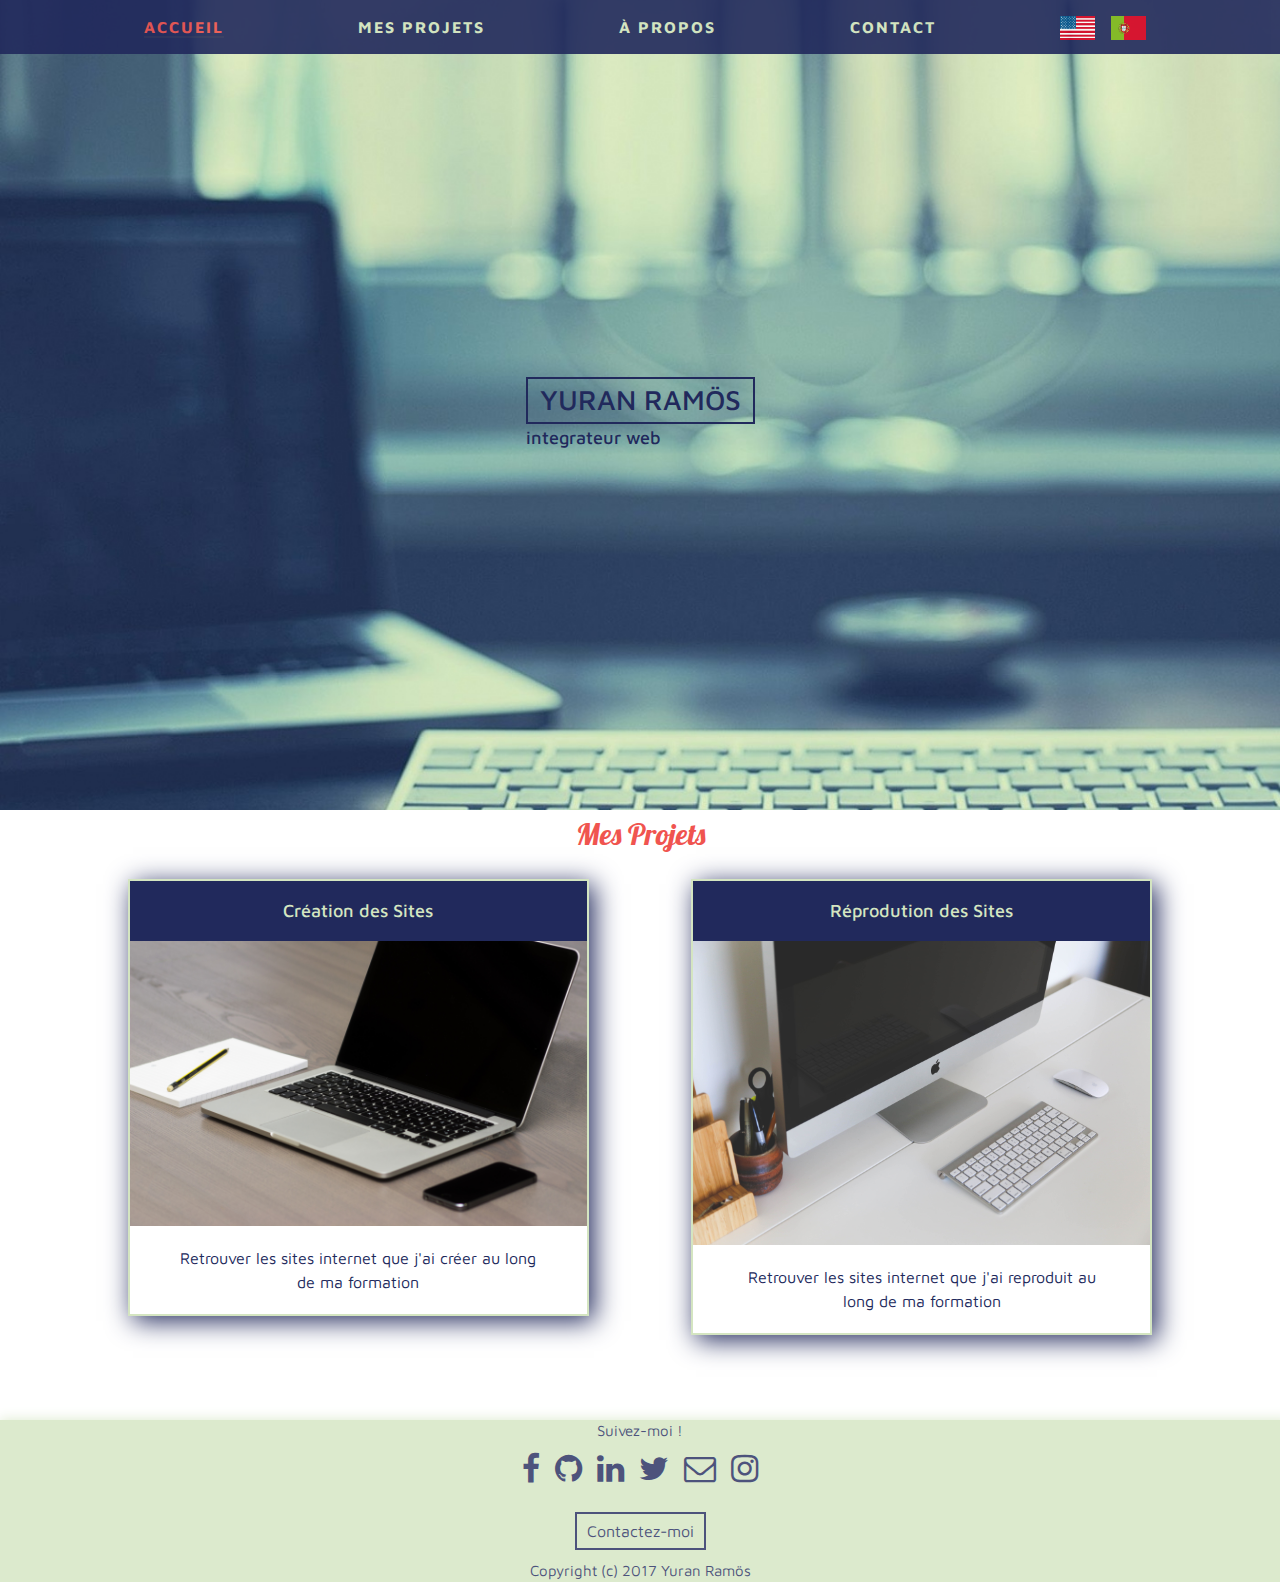
<file: index.html>
<!doctype html>
<html class="no-js" lang="fr">
    <head>
        <meta charset="utf-8">
        <meta http-equiv="x-ua-compatible" content="ie=edge">
        <title>Portfolio Yuran Ramös</title>
        <meta name="description" content="">
        <meta name="viewport" content="width=device-width, initial-scale=1">
        <link href="https://fonts.googleapis.com/css?family=Maven+Pro" rel="stylesheet">
        <link href="https://fonts.googleapis.com/css?family=Lobster" rel="stylesheet">
        <link rel="apple-touch-icon" href="apple-touch-icon.png">
        <!-- Place favicon.ico in the root directory -->
        <link href="https://maxcdn.bootstrapcdn.com/font-awesome/4.7.0/css/font-awesome.min.css" rel="stylesheet">
        <link rel="shortcut icon" href="logo.png">
        <link rel="stylesheet" href="css/bootstrap.min.css">
        <link rel="stylesheet" href="css/normalize.css">
        <link rel="stylesheet" href="css/main.css">
        <script src="js/vendor/modernizr-2.8.3.min.js"></script>
    </head>
    <body>
        <!--[if lt IE 8]>
            <p class="browserupgrade">You are using an <strong>outdated</strong> browser. Please <a href="http://browsehappy.com/">upgrade your browser</a> to improve your experience.</p>
        <![endif]-->

        <!-- Add your site or application content here -->
        <div class="bk">

          <header>

            <div class="menu_bar">
              <a href="#" class="bt-menu"><img src="img/list2.svg" alt="dropdown image"></a>
            </div>

            <nav>
              <ul>
                <li><a href="index.html"><span>Accueil</span></a></li>
                <li><a href="projects.html">Mes Projets</a></li>
                <li><a href="about.html">À propos</a></li>
                <li><a href="contact.html">Contact</a></li>
                <li>
                  <a href="lang/en/index.html"><img src="img/EU.gif" alt="drapeau EU"></a>
                  <a href="lang/pt/index.html"><img src="img/pt.gif" alt="drapeau Portugal"></a>
                </li>
              </ul>
            </nav>

          </header>

          <section class="center">

            <a href="about.html#pac"><h1>Yuran Ramös</h1></a>
            <h2>integrateur web</h2>

          </section>

        </div>

        <div class="containerindex">

          <h2>Mes Projets</h2>

          <div class="part1">
            <a href="projects.html#cre">
              <article class="exampleproject">

                <h3>Création des Sites</h3>
                <figure>
                  <img src="img/pc2.jpg" alt="examples projects">
                </figure>
                <p>Retrouver les sites internet que j'ai créer au long de ma formation</p>

              </article>
            </a>
          </div>

          <div class="part2">
            <a href="projects.html#rep">
              <article class="exampleproject">

                <h3>Réprodution des Sites</h3>
                <figure>
                  <img src="img/pc1.jpg" alt="examples of projects">
                </figure>
                <p>Retrouver les sites internet que j'ai reproduit au long de ma formation</p>

              </article>
            </a>
          </div>

        </div>

        <footer>

          <p>Suivez-moi !</p>

          <section class="follow">
            <div class="container">
              <div class="row">
                <div class="col-sm-12 col-sm-offset-3">
                  <ul class="list-inline">

                    <a href="https://www.facebook.com/ramosyuran" target="_blank" title="Like me!">
                      <i class="fa fa-facebook fa-2x"></i>
                    </a>
                    <a href="https://github.com/ramosyuran" target="_blank" title="Suivez mes criation!">
                      <i class="fa fa-github fa-2x"></i>
                    </a>
                    <a href="https://www.linkedin.com/in/yuran-ram%C3%B6s-78689b139/" target="_blank" title="Connectez avec moi!">
                      <i class="fa fa-linkedin fa-2x"></i>
                    </a>
                    <a href="https://twitter.com/ramosyuran02" target="_blank" title="Tweet me!">
                      <i class="fa fa-twitter fa-2x"></i>
                    </a>
                    <a href="mailto:ramosyuran@gmail.com" title="Envoyez moi un mail!">
                      <i class="fa fa-envelope-o fa-2x"></i>
                    </a>
                    <a href="https://www.instagram.com/october__02/" target="_blank" title="Suivez-moi!">
                      <i class="fa fa-instagram fa-2x"></i>
                    </a>

                  </ul>
                </div>
              </div>
          	</div>
          </section>

          <a href="contact.html" class="c">Contactez-moi</a>

          <p>Copyright (c) 2017 Yuran Ramös <span>All Rights Reserved</span></p>

        </footer>


        <script src="https://code.jquery.com/jquery-1.12.0.min.js"></script>
        <script>window.jQuery || document.write('<script src="js/vendor/jquery-1.12.0.min.js"><\/script>')</script>
        <script src="js/plugins.js"></script>
        <script src="js/main.js"></script>

        <!-- Google Analytics: change UA-XXXXX-X to be your site's ID. -->
        <script>
            (function(b,o,i,l,e,r){b.GoogleAnalyticsObject=l;b[l]||(b[l]=
            function(){(b[l].q=b[l].q||[]).push(arguments)});b[l].l=+new Date;
            e=o.createElement(i);r=o.getElementsByTagName(i)[0];
            e.src='https://www.google-analytics.com/analytics.js';
            r.parentNode.insertBefore(e,r)}(window,document,'script','ga'));
            ga('create','UA-XXXXX-X','auto');ga('send','pageview');
        </script>
    </body>
</html>
</file>
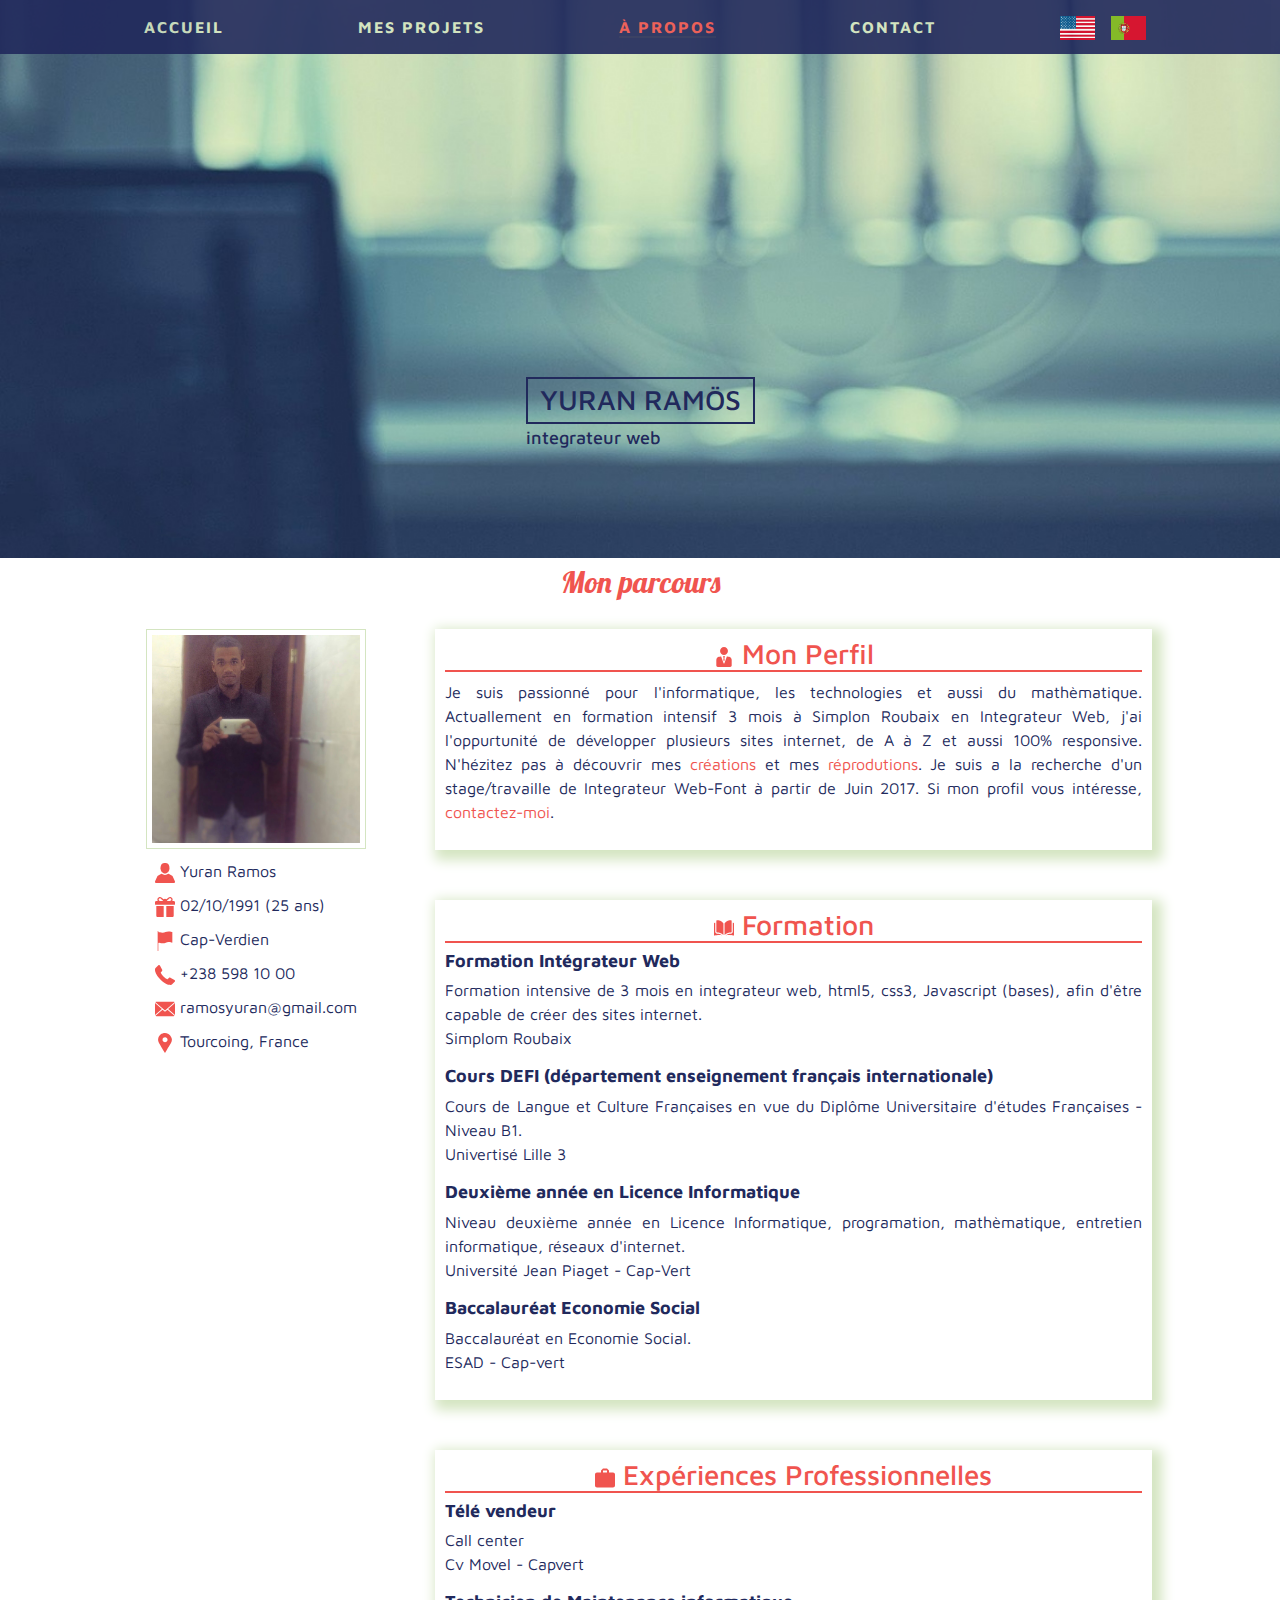
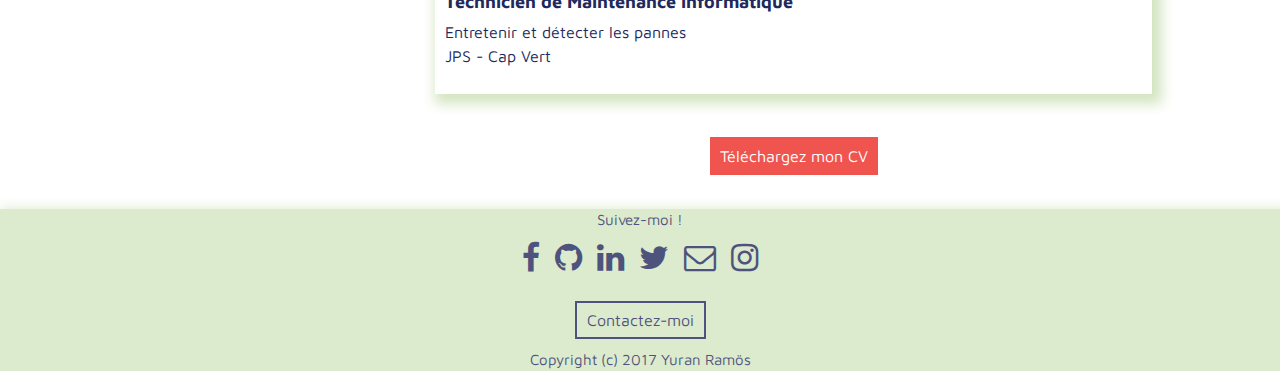
<file: about.html>
<!doctype html>
<html class="no-js" lang="fr">
    <head>
        <meta charset="utf-8">
        <meta http-equiv="x-ua-compatible" content="ie=edge">
        <title>Portfolio Yuran Ramös</title>
        <meta name="description" content="">
        <meta name="viewport" content="width=device-width, initial-scale=1">
        <link href="https://fonts.googleapis.com/css?family=Maven+Pro" rel="stylesheet">
        <link href="https://fonts.googleapis.com/css?family=Lobster" rel="stylesheet">
        <link rel="apple-touch-icon" href="apple-touch-icon.png">
        <!-- Place favicon.ico in the root directory -->
        <link href="https://maxcdn.bootstrapcdn.com/font-awesome/4.7.0/css/font-awesome.min.css" rel="stylesheet">
        <link rel="shortcut icon" href="logo.png">
        <link rel="stylesheet" href="css/bootstrap.min.css">
        <link rel="stylesheet" href="css/normalize.css">
        <link rel="stylesheet" href="css/main.css">
        <script src="js/vendor/modernizr-2.8.3.min.js"></script>
    </head>
    <body>
        <!--[if lt IE 8]>
            <p class="browserupgrade">You are using an <strong>outdated</strong> browser. Please <a href="http://browsehappy.com/">upgrade your browser</a> to improve your experience.</p>
        <![endif]-->

        <!-- Add your site or application content here -->
        <div class="bk2">

          <header>

            <div class="menu_bar">
              <a href="#" class="bt-menu"><img src="img/list2.svg" alt="dropdown image"></a>
            </div>

            <nav>
              <ul>
                <li><a href="index.html">Accueil</a></li>
                <li><a href="projects.html">Mes Projets</a></li>
                <li><a href="about.html"><span>À propos</span></a></li>
                <li><a href="contact.html">Contact</a></li>
                <li>
                  <a href="lang/en/about.html"><img src="img/EU.gif" alt="drapeau EU"></a>
                  <a href="lang/pt/about.html"><img src="img/pt.gif" alt="drapeau Portugal"></a>
                </li>
              </ul>
            </nav>

          </header>

          <section class="center">

              <a href="about.html#pac"><h1>Yuran Ramös</h1></a>
              <h2>integrateur web</h2>

          </section>

        </div>

        <div class="containerabout">

          <h2 id="pac">Mon parcours</h2>

          <aside>

            <figure>
              <img src="img/yuran1.jpg" alt="yuran image">
            </figure>

            <ul>
              <li><img src="img/user.svg" alt="user logo"> Yuran Ramos</li>
              <li><img src="img/age.svg" alt="birthday logo"> 02/10/1991 (25 ans)</li>
              <li><img src="img/flag.svg" alt="flag logo"> Cap-Verdien</li>
              <li><img src="img/phone.svg" alt="phone logo"> +238 598 10 00</li>
              <li><img src="img/mail.svg" alt="mail logo"> <a href="mailto:ramosyuran@gmail.com">ramosyuran@gmail.com</a></li>
              <li><img src="img/loc.svg" alt="localisation logo"> Tourcoing, France</li>
            </ul>

          </aside>

          <div class="abt">

            <article class="disc">

              <h3><img src="img/me.svg" alt="mon perfil logo"> Mon Perfil</h3>
              <p>Je suis passionné pour l'informatique, les technologies et aussi du mathèmatique. Actuallement en formation intensif 3 mois à Simplon Roubaix en Integrateur Web, j'ai l'oppurtunité de développer plusieurs sites internet, de A à Z et aussi 100% responsive. N'hézitez pas à découvrir mes <a href="projects.html#cre">créations</a> et mes <a href="projects.html#rep">réprodutions</a>. Je suis a la recherche d'un stage/travaille de Integrateur Web-Font à partir de Juin 2017. Si mon profil vous intéresse, <a href="contact.html">contactez-moi</a>.</p>

            </article>

            <article class="formation">

              <h3><img src="img/ec.svg" alt="formation logo"> Formation</h3>

              <h4>Formation Intégrateur Web</h4>
              <p>Formation intensive de 3 mois en integrateur web, html5, css3, Javascript (bases), afin d'être capable de créer des sites internet.<br>Simplom Roubaix</p>

              <h4>Cours DEFI (département enseignement français internationale)</h4>
              <p>Cours de Langue et Culture Françaises en vue du Diplôme Universitaire d'études Françaises - Niveau B1.<br>Univertisé Lille 3</p>

              <h4>Deuxième année en Licence Informatique</h4>
              <p>Niveau deuxième année en Licence Informatique, programation, mathèmatique, entretien informatique, réseaux d'internet. <br>Université Jean Piaget - Cap-Vert</p>

              <h4>Baccalauréat Economie Social</h4>
              <p>Baccalauréat en Economie Social.<br>ESAD - Cap-vert</p>

            </article>

            <article class="experience">

              <h3><img src="img/work.svg" alt="experience logo"> Expériences Professionnelles</h3>

              <h4>Télé vendeur</h4>
              <p>Call center <br>Cv Movel - Capvert</p>

              <h4>Technicien de Maintenance informatique</h4>
              <p>Entretenir et détecter les pannes <br>JPS - Cap Vert</p>

            </article>

            <p class="cv">
              <a href="yuranramoscv.pdf" target="_blank">Téléchargez mon CV</a>
            </p>

          </div>

        </div>

        <footer>

          <p>Suivez-moi !</p>

          <section class="follow">
            <div class="container">
              <div class="row">
                <div class="col-sm-12 col-sm-offset-3">
                  <ul class="list-inline">

                    <a href="https://www.facebook.com/ramosyuran" target="_blank" title="Like me!">
                      <i class="fa fa-facebook fa-2x"></i>
                    </a>
                    <a href="https://github.com/ramosyuran" target="_blank" title="Suivez mes criation!">
                      <i class="fa fa-github fa-2x"></i>
                    </a>
                    <a href="https://www.linkedin.com/in/yuran-ram%C3%B6s-78689b139/" target="_blank" title="Connectez avec moi!">
                      <i class="fa fa-linkedin fa-2x"></i>
                    </a>
                    <a href="https://twitter.com/ramosyuran02" target="_blank" title="Tweet me!">
                      <i class="fa fa-twitter fa-2x"></i>
                    </a>
                    <a href="mailto:ramosyuran@gmail.com" title="Envoyez moi un mail!">
                      <i class="fa fa-envelope-o fa-2x"></i>
                    </a>
                    <a href="https://www.instagram.com/october__02/" target="_blank" title="Suivez-moi!">
                      <i class="fa fa-instagram fa-2x"></i>
                    </a>

                  </ul>
                </div>
              </div>
          	</div>
          </section>

          <a href="contact.html" class="c">Contactez-moi</a>

          <p>Copyright (c) 2017 Yuran Ramös <span>All Rights Reserved</span></p>

        </footer>


        <script src="https://code.jquery.com/jquery-1.12.0.min.js"></script>
        <script>window.jQuery || document.write('<script src="js/vendor/jquery-1.12.0.min.js"><\/script>')</script>
        <script src="js/plugins.js"></script>
        <script src="js/main.js"></script>

        <!-- Google Analytics: change UA-XXXXX-X to be your site's ID. -->
        <script>
            (function(b,o,i,l,e,r){b.GoogleAnalyticsObject=l;b[l]||(b[l]=
            function(){(b[l].q=b[l].q||[]).push(arguments)});b[l].l=+new Date;
            e=o.createElement(i);r=o.getElementsByTagName(i)[0];
            e.src='https://www.google-analytics.com/analytics.js';
            r.parentNode.insertBefore(e,r)}(window,document,'script','ga'));
            ga('create','UA-XXXXX-X','auto');ga('send','pageview');
        </script>
    </body>
</html>
</file>
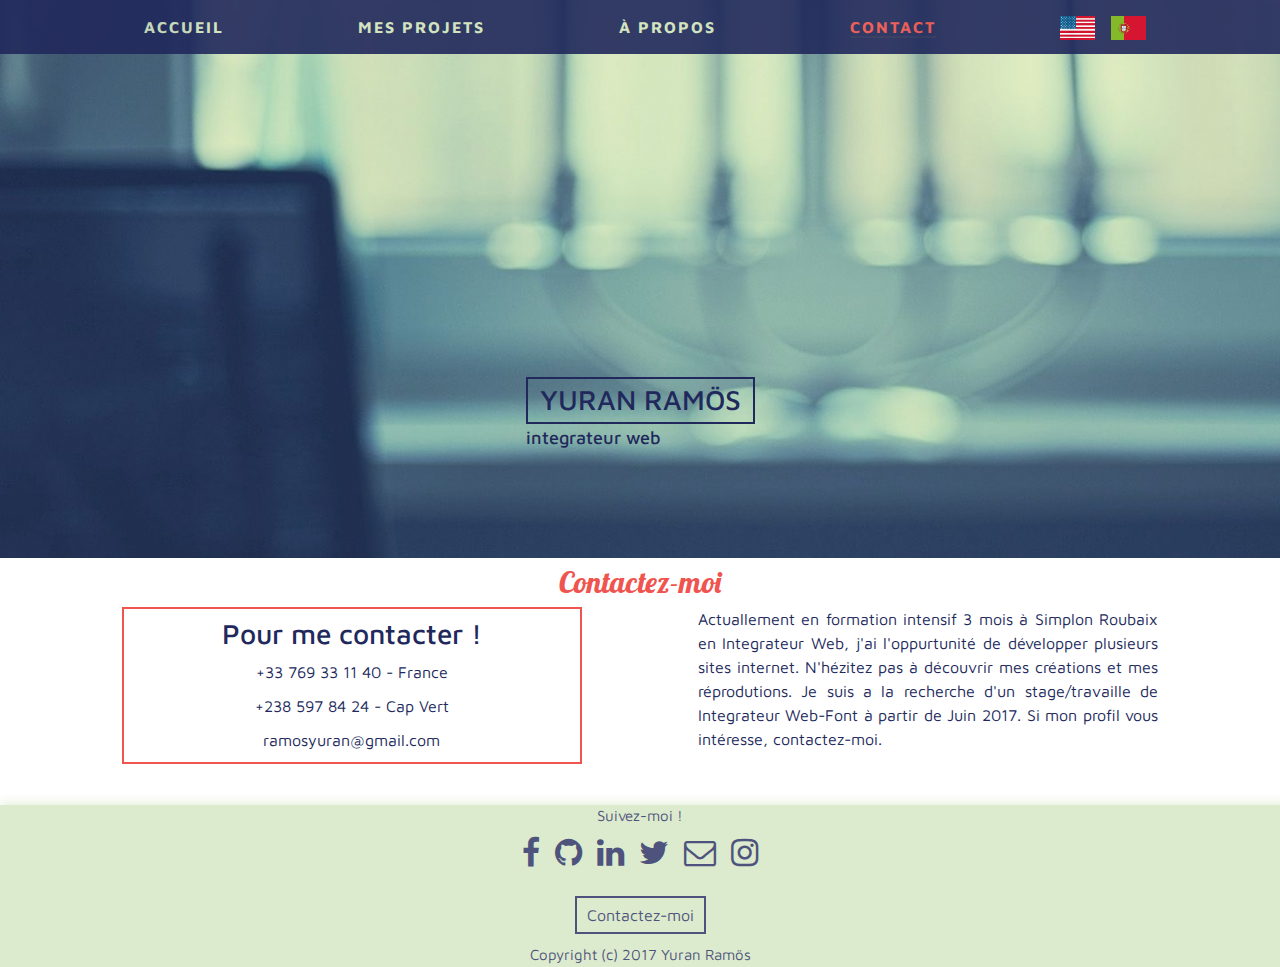
<file: contact.html>
<!doctype html>
<html class="no-js" lang="fr">
    <head>
        <meta charset="utf-8">
        <meta http-equiv="x-ua-compatible" content="ie=edge">
        <title>Portfolio Yuran Ramös</title>
        <meta name="description" content="">
        <meta name="viewport" content="width=device-width, initial-scale=1">
        <link href="https://fonts.googleapis.com/css?family=Maven+Pro" rel="stylesheet">
        <link href="https://fonts.googleapis.com/css?family=Lobster" rel="stylesheet">
        <link rel="apple-touch-icon" href="apple-touch-icon.png">
        <!-- Place favicon.ico in the root directory -->
        <link href="https://maxcdn.bootstrapcdn.com/font-awesome/4.7.0/css/font-awesome.min.css" rel="stylesheet">
        <link rel="shortcut icon" href="logo.png">
        <link rel="stylesheet" href="css/bootstrap.min.css">
        <link rel="stylesheet" href="css/normalize.css">
        <link rel="stylesheet" href="css/main.css">
        <script src="js/vendor/modernizr-2.8.3.min.js"></script>
    </head>
    <body>
        <!--[if lt IE 8]>
            <p class="browserupgrade">You are using an <strong>outdated</strong> browser. Please <a href="http://browsehappy.com/">upgrade your browser</a> to improve your experience.</p>
        <![endif]-->

        <!-- Add your site or application content here -->
        <div class="bk2">

          <header>

            <div class="menu_bar">
              <a href="#" class="bt-menu"><img src="img/list2.svg" alt="dropdown image"></a>
            </div>

            <nav>
              <ul>
                <li><a href="index.html">Accueil</a></li>
                <li><a href="projects.html">Mes Projets</a></li>
                <li><a href="about.html">À propos</a></li>
                <li><a href="contact.html"><span>Contact</span></a></li>
                <li>
                  <a href="lang/en/contact.html"><img src="img/EU.gif" alt="drapeau EU"></a>
                  <a href="lang/pt/contact.html"><img src="img/pt.gif" alt="drapeau Portugal"></a>
                </li>
              </ul>
            </nav>

          </header>

          <section class="center">

              <a href="about.html#pac"><h1>Yuran Ramös</h1></a>
              <h2>integrateur web</h2>

          </section>

        </div>

        <div class="containercontact">

          <h2>Contactez-moi</h2>

          <ul class="cont">
            <li><h3>Pour me contacter !</h3></li>
            <li> +33 769 33 11 40 - France</li>
            <li> +238 597 84 24 - Cap Vert</li>
            <li><a href="mailto:ramosyuran@gmail.com">ramosyuran@gmail.com</a></li>
          </ul>

          <p>Actuallement en formation intensif 3 mois à Simplon Roubaix en Integrateur Web, j'ai l'oppurtunité de développer plusieurs sites internet. N'hézitez pas à découvrir mes <a href="projects.html#cre">créations</a> et mes <a href="projects.html#rep">réprodutions</a>. Je suis a la recherche d'un stage/travaille de Integrateur Web-Font à partir de Juin 2017. Si mon profil vous intéresse, contactez-moi.</p>

        </div>

        <footer>

          <p>Suivez-moi !</p>

          <section class="follow">
            <div class="container">
              <div class="row">
                <div class="col-sm-12 col-sm-offset-3">
                  <ul class="list-inline">

                    <a href="https://www.facebook.com/ramosyuran" target="_blank" title="Like me!">
                      <i class="fa fa-facebook fa-2x"></i>
                    </a>
                    <a href="https://github.com/ramosyuran" target="_blank" title="Suivez mes criation!">
                      <i class="fa fa-github fa-2x"></i>
                    </a>
                    <a href="https://www.linkedin.com/in/yuran-ram%C3%B6s-78689b139/" target="_blank" title="Connectez avec moi!">
                      <i class="fa fa-linkedin fa-2x"></i>
                    </a>
                    <a href="https://twitter.com/ramosyuran02" target="_blank" title="Tweet me!">
                      <i class="fa fa-twitter fa-2x"></i>
                    </a>
                    <a href="mailto:ramosyuran@gmail.com" title="Envoyez moi un mail!">
                      <i class="fa fa-envelope-o fa-2x"></i>
                    </a>
                    <a href="https://www.instagram.com/october__02/" target="_blank" title="Suivez-moi!">
                      <i class="fa fa-instagram fa-2x"></i>
                    </a>

                  </ul>
                </div>
              </div>
          	</div>
          </section>

          <a href="mailto:ramosyuran@gmail.com" class="c">Contactez-moi</a>

          <p>Copyright (c) 2017 Yuran Ramös <span>All Rights Reserved</span></p>

        </footer>


        <script src="https://code.jquery.com/jquery-1.12.0.min.js"></script>
        <script>window.jQuery || document.write('<script src="js/vendor/jquery-1.12.0.min.js"><\/script>')</script>
        <script src="js/plugins.js"></script>
        <script src="js/main.js"></script>

        <!-- Google Analytics: change UA-XXXXX-X to be your site's ID. -->
        <script>
            (function(b,o,i,l,e,r){b.GoogleAnalyticsObject=l;b[l]||(b[l]=
            function(){(b[l].q=b[l].q||[]).push(arguments)});b[l].l=+new Date;
            e=o.createElement(i);r=o.getElementsByTagName(i)[0];
            e.src='https://www.google-analytics.com/analytics.js';
            r.parentNode.insertBefore(e,r)}(window,document,'script','ga'));
            ga('create','UA-XXXXX-X','auto');ga('send','pageview');
        </script>
    </body>
</html>
</file>
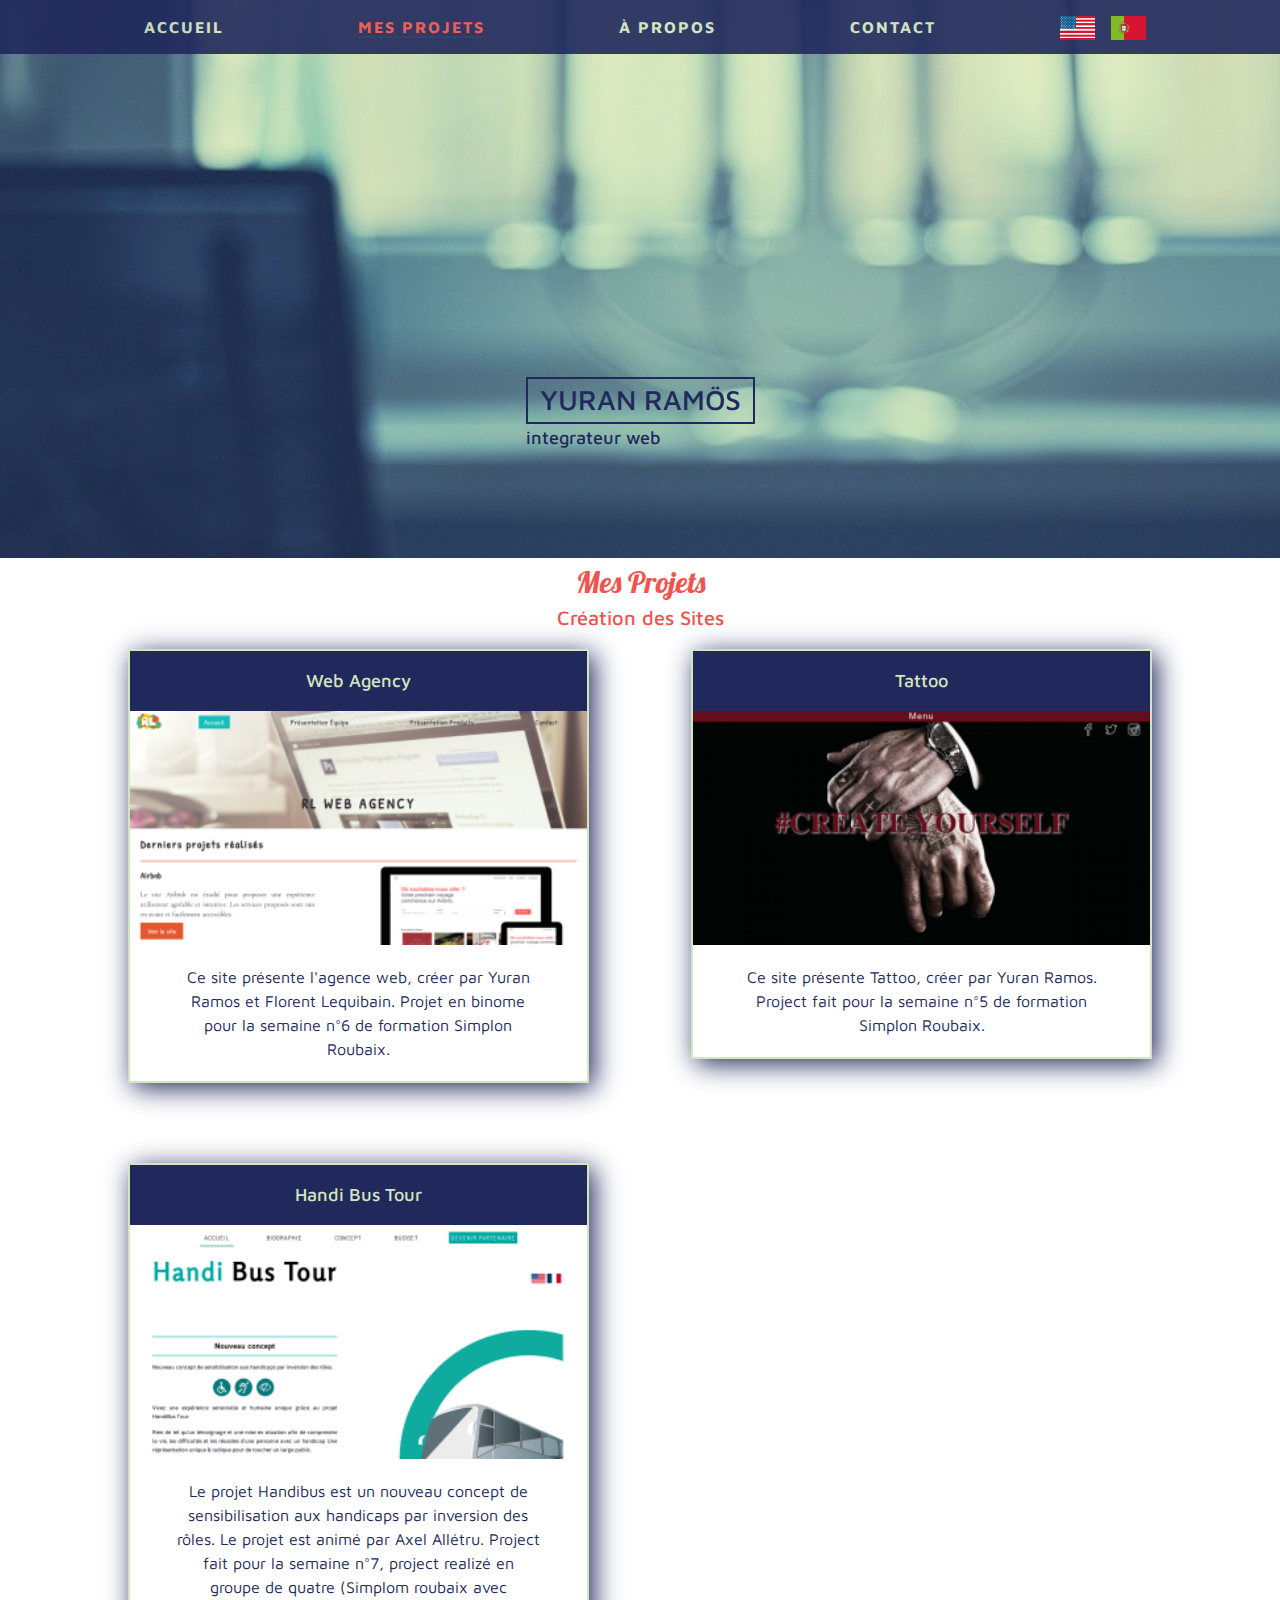
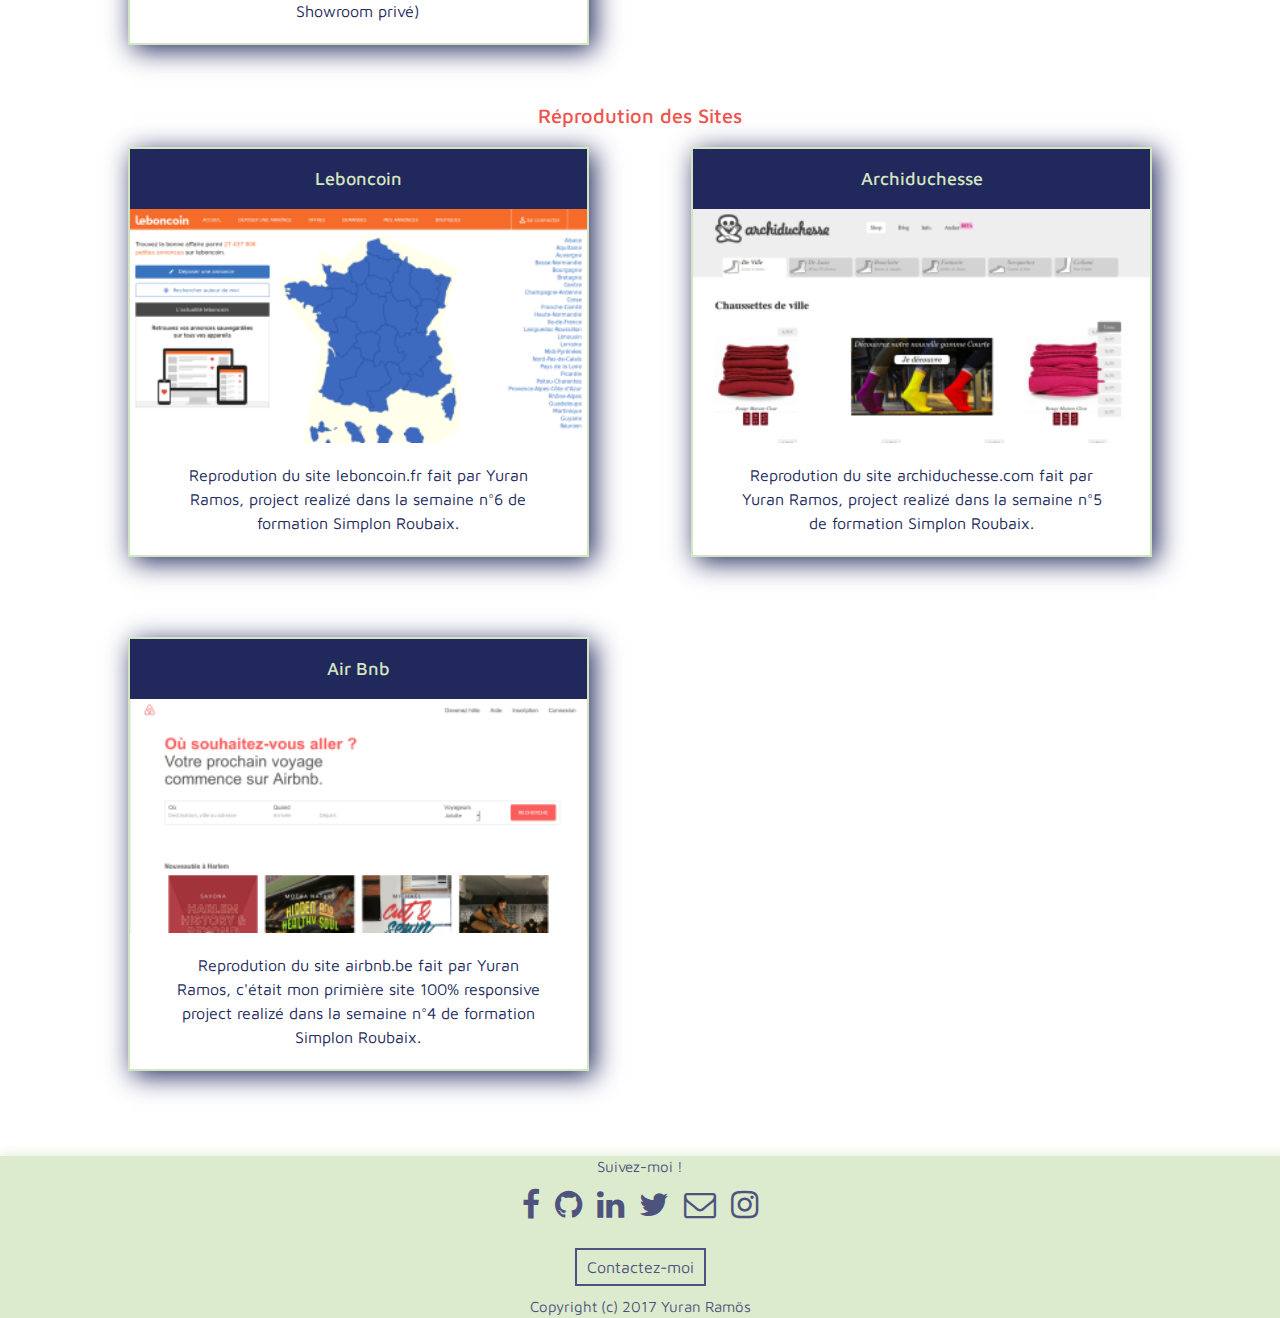
<file: projects.html>
<!doctype html>
<html class="no-js" lang="fr">
    <head>
        <meta charset="utf-8">
        <meta http-equiv="x-ua-compatible" content="ie=edge">
        <title>Portfolio Yuran Ramös</title>
        <meta name="description" content="">
        <meta name="viewport" content="width=device-width, initial-scale=1">
        <link href="https://fonts.googleapis.com/css?family=Maven+Pro" rel="stylesheet">
        <link href="https://fonts.googleapis.com/css?family=Lobster" rel="stylesheet">
        <link rel="apple-touch-icon" href="apple-touch-icon.png">
        <!-- Place favicon.ico in the root directory -->
        <link href="https://maxcdn.bootstrapcdn.com/font-awesome/4.7.0/css/font-awesome.min.css" rel="stylesheet">
        <link rel="shortcut icon" href="logo.png">
        <link rel="stylesheet" href="css/bootstrap.min.css">
        <link rel="stylesheet" href="css/normalize.css">
        <link rel="stylesheet" href="css/main.css">
        <script src="js/vendor/modernizr-2.8.3.min.js"></script>
    </head>
    <body>
        <!--[if lt IE 8]>
            <p class="browserupgrade">You are using an <strong>outdated</strong> browser. Please <a href="http://browsehappy.com/">upgrade your browser</a> to improve your experience.</p>
        <![endif]-->

        <!-- Add your site or application content here -->
        <div class="bk2">

          <header>

            <div class="menu_bar">
              <a href="#" class="bt-menu"><img src="img/list2.svg" alt="dropdown image"></a>
            </div>

            <nav>
              <ul>
                <li><a href="index.html">Accueil</a></li>
                <li><a href="projects.html"><span>Mes Projets</span></a></li>
                <li><a href="about.html">À propos</a></li>
                <li><a href="contact.html">Contact</a></li>
                <li>
                  <a href="lang/en/projects.html"><img src="img/EU.gif" alt="drapeau EU"></a>
                  <a href="lang/pt/projects.html"><img src="img/pt.gif" alt="drapeau Portugal"></a>
                </li>
              </ul>
            </nav>

          </header>

          <section class="center">

              <a href="about.html#pac"><h1>Yuran Ramös</h1></a>
              <h2>integrateur web</h2>

          </section>

        </div>

        <div class="containerproj">

          <h2>Mes Projets</h2>
          <h4 id="cre">Création des Sites</h4>

          <div class="ex">
            <a href="https://ramosyuran.github.io/webagency/" target="_blank">
              <article class="exampleproject">

                <h3>Web Agency</h3>
                <figure>
                  <img src="img/webagency" alt="examples projects">
                </figure>
                <p>Ce site présente l'agence web, créer par Yuran Ramos et Florent Lequibain. Projet en binome pour la semaine n°6 de formation Simplon Roubaix.</p>

              </article>
            </a>
          </div>

          <div class="ex">
            <a href="https://ramosyuran.github.io/tattoo/" target="_blank">
              <article class="exampleproject">

                <h3>Tattoo</h3>
                <figure>
                  <img src="img/tatoo" alt="examples projects">
                </figure>
                <p>Ce site présente Tattoo, créer par Yuran Ramos. Project fait pour la semaine n°5 de formation Simplon Roubaix.</p>

              </article>
            </a>
          </div>

          <div class="ex">
            <a href="https://ramosyuran.github.io/handibus/" target="_blank">
              <article class="exampleproject">

                <h3>Handi Bus Tour</h3>
                <figure>
                  <img src="img/handi" alt="examples of projects">
                </figure>
                <p>Le projet Handibus est un nouveau concept de sensibilisation aux handicaps par inversion des rôles. Le projet est animé par Axel Allétru. Project fait pour la semaine n°7, project realizé en groupe de quatre (Simplom roubaix avec Showroom privé)</p>

              </article>
            </a>
          </div>

          <h4 id="rep">Réprodution des Sites</h4>

          <div class="ex">
            <a href="https://ramosyuran.github.io/leboncoin/" target="_blank">
              <article class="exampleproject">

                <h3>Leboncoin</h3>
                <figure>
                  <img src="img/lbc" alt="examples of projects">
                </figure>
                <p>Reprodution du site leboncoin.fr fait par Yuran Ramos, project realizé dans la semaine n°6 de formation Simplon Roubaix.</p>

              </article>
            </a>
          </div>

          <div class="ex">
            <a href="https://ramosyuran.github.io/archiduchese/" target="_blank">
              <article class="exampleproject">

                <h3>Archiduchesse</h3>
                <figure>
                  <img src="img/archi" alt="examples of projects">
                </figure>
                <p>Reprodution du site archiduchesse.com fait par Yuran Ramos, project realizé dans la semaine n°5 de formation Simplon Roubaix.</p>

              </article>
            </a>
          </div>

          <div class="ex">
            <a href="https://ramosyuran.github.io/airbnb/" target="_blank">
              <article class="exampleproject">

                <h3>Air Bnb</h3>
                <figure>
                  <img src="img/airbnb" alt="examples of projects">
                </figure>
                <p>Reprodution du site airbnb.be fait par Yuran Ramos, c'était mon primière site 100% responsive project realizé dans la semaine n°4 de formation Simplon Roubaix.</p>

              </article>
            </a>
          </div>


        </div>

        <footer>

          <p>Suivez-moi !</p>

          <section class="follow">
            <div class="container">
              <div class="row">
                <div class="col-sm-12 col-sm-offset-3">
                  <ul class="list-inline">

                    <a href="https://www.facebook.com/ramosyuran" target="_blank" title="Like me!">
                      <i class="fa fa-facebook fa-2x"></i>
                    </a>
                    <a href="https://github.com/ramosyuran" target="_blank" title="Suivez mes criation!">
                      <i class="fa fa-github fa-2x"></i>
                    </a>
                    <a href="https://www.linkedin.com/in/yuran-ram%C3%B6s-78689b139/" target="_blank" title="Connectez avec moi!">
                      <i class="fa fa-linkedin fa-2x"></i>
                    </a>
                    <a href="https://twitter.com/ramosyuran02" target="_blank" title="Tweet me!">
                      <i class="fa fa-twitter fa-2x"></i>
                    </a>
                    <a href="mailto:ramosyuran@gmail.com" title="Envoyez moi un mail!">
                      <i class="fa fa-envelope-o fa-2x"></i>
                    </a>
                    <a href="https://www.instagram.com/october__02/" target="_blank" title="Suivez-moi!">
                      <i class="fa fa-instagram fa-2x"></i>
                    </a>

                  </ul>
                </div>
              </div>
          	</div>
          </section>

          <a href="contact.html" class="c">Contactez-moi</a>

          <p>Copyright (c) 2017 Yuran Ramös <span>All Rights Reserved</span></p>

        </footer>


        <script src="https://code.jquery.com/jquery-1.12.0.min.js"></script>
        <script>window.jQuery || document.write('<script src="js/vendor/jquery-1.12.0.min.js"><\/script>')</script>
        <script src="js/plugins.js"></script>
        <script src="js/main.js"></script>

        <!-- Google Analytics: change UA-XXXXX-X to be your site's ID. -->
        <script>
            (function(b,o,i,l,e,r){b.GoogleAnalyticsObject=l;b[l]||(b[l]=
            function(){(b[l].q=b[l].q||[]).push(arguments)});b[l].l=+new Date;
            e=o.createElement(i);r=o.getElementsByTagName(i)[0];
            e.src='https://www.google-analytics.com/analytics.js';
            r.parentNode.insertBefore(e,r)}(window,document,'script','ga'));
            ga('create','UA-XXXXX-X','auto');ga('send','pageview');
        </script>
    </body>
</html>
</file>
<file: css/main.css>
/*! HTML5 Boilerplate v5.3.0 | MIT License | https://html5boilerplate.com/ */

/*
 * What follows is the result of much research on cross-browser styling.
 * Credit left inline and big thanks to Nicolas Gallagher, Jonathan Neal,
 * Kroc Camen, and the H5BP dev community and team.
 */

/* ==========================================================================
   Base styles: opinionated defaults
   ========================================================================== */

html {
    color: #222;
    font-size: 1em;
    line-height: 1.4;
}

/*
 * Remove text-shadow in selection highlight:
 * https://twitter.com/miketaylr/status/12228805301
 *
 * These selection rule sets have to be separate.
 * Customize the background color to match your design.
 */

::-moz-selection {
    background: #b3d4fc;
    text-shadow: none;
}

::selection {
    background: #b3d4fc;
    text-shadow: none;
}

/*
 * A better looking default horizontal rule
 */

hr {
    display: block;
    height: 1px;
    border: 0;
    border-top: 1px solid #ccc;
    margin: 1em 0;
    padding: 0;
}

/*
 * Remove the gap between audio, canvas, iframes,
 * images, videos and the bottom of their containers:
 * https://github.com/h5bp/html5-boilerplate/issues/440
 */

audio,
canvas,
iframe,
img,
svg,
video {
    vertical-align: middle;
}

/*
 * Remove default fieldset styles.
 */

fieldset {
    border: 0;
    margin: 0;
    padding: 0;
}

/*
 * Allow only vertical resizing of textareas.
 */

textarea {
    resize: vertical;
}

/* ==========================================================================
   Browser Upgrade Prompt
   ========================================================================== */

.browserupgrade {
    margin: 0.2em 0;
    background: #ccc;
    color: #000;
    padding: 0.2em 0;
}

/* ==========================================================================
   Author's custom styles
   ========================================================================== */


    /*regle commun*/

    footer span{
      display: none;
    }

     img, figure{
     width: 100%;
     margin: 0;
     }

     a{
       color: inherit;
       text-decoration: none;
     }

     body{
       color: #21295c;
       font-family: 'Maven Pro', sans-serif;
     }

     a:hover{
       text-decoration: none;
     }

    .containerindex,
    .containerproj,
    .containerabout,
    .containercontact{
       width: 90%;
       margin: auto;
     }

     .bk{
       width: 100%;
     }

     li{
       list-style: none;
     }

     ul{
       padding: 0;
     }

    /*end regles commun*/

    /*background image*/

    .bk{
       background: url("../img/yamobile.jpg") fixed bottom;
       background-size: cover;
       height: 90vh;
     }

     .bk2{
       background: url("../img/yamobile.jpg") fixed bottom;
       background-size: cover;
       height: 62vh;
     }

   /*background image end */

   /*menu js*/

   .menu_bar{
     display: block;
     position: fixed;
     width: 100%;
     background: #21295c;
     color: white;
   }

   .bt-menu img{
     width: 25px;
   }

   .bt-menu{
     display: block;
     padding: 10px;
     text-align: center;
     z-index: 200;
     -webkit-box-sizing: border-box;
     -moz-box-sizing: border-box;
     box-sizing: border-box;
   }

   nav{
     width: 100%;
     height: 350px;
     left: -100%;
     margin: 0;
     margin-top: 45px;
     position: fixed;
     background: #21295c;
     z-index: 100;
     opacity: 0.9;
     color: #D4E5C1;
     text-align: center;
     text-transform: uppercase;
     letter-spacing: 2px;
     font-weight: bold;
   }

   nav ul li a{
     display: inline-block;
     padding: 20px;
     -webkit-transition: all .8s ease; /* Safari and Chrome */
     -moz-transition: all .8s ease; /* Firefox */
     -ms-transition: all .8s ease; /* IE 9 */
     -o-transition: all .8s ease; /* Opera */
     transition: all .8s ease;
   }

   nav ul li a:hover{
     color: #f0544f;
   }

   nav ul li img{
     width: 35px;
   }

    nav ul li img:hover{
     border: #f0544f 1px solid;
   }

   nav span{
     color: #f0544f;
     /*text-decoration: line-through;*/
   }

   /*end menu js*/

  /*center*/

  .center h1{
    margin: 0;
    text-transform: uppercase;
    border: 2px #21295c solid;
    font-size: 28px;
    padding: 6px 12px;
    -webkit-transition: all .8s ease; /* Safari and Chrome */
    -moz-transition: all .8s ease; /* Firefox */
    -ms-transition: all .8s ease; /* IE 9 */
    -o-transition: all .8s ease; /* Opera */
    transition: all .8s ease;
  }

  .center h1:hover{
    background: #D4E5C1;
    border: 2px #D4E5C1 solid;
    opacity: .7;
    color: #21295c;
  }

  .center h2, .center h1{
    color: #21295c;
  }

  .center h2{
    font-size: 18px;
    margin: 4px 0;
  }

  .center{
    display: flex;
    justify-content: center;
    align-content: center;
    flex-wrap: wrap;
    flex-direction: column;
    height: 80vh;
  }

  /*center end*/

  /*container index*/

  .exampleproject, .containerindex h2,
  .containerproj h2, .containercontact h2{
    text-align: center;
  }

  .containerindex h2, .containerproj h2,
  .containerabout h2, .containercontact h2{
    width: 100%;
    margin: 8px auto;
    font-size: 30px;
    font-weight: normal;
    color: #f0544f;
    font-family: 'Lobster', cursive;
  }

  .exampleproject{
    border: #D4E5C1 2px solid;
    margin: 20px auto 60px auto;
    box-shadow: 5px 5px 25px #21295c;
  }

  .exampleproject h3{
    background: #21295c;
    font-size: 18px;
    padding: 20px;
    margin: 0;
    color: #D4E5C1;
  }

  .exampleproject:hover h3{
    color: #f0544f;
  }

  .exampleproject p{
    width: 80%;
    margin: 20px auto;
  }

  /*end container index*/

  /*page project*/

  .containerproj h4{
    margin: 0;
    font-size: 20px;
    text-align: center;
  }

  #cre, #rep{
    color: #f0544f;
  }

  /*end page projets*/

  /*page about*/

  .containerabout figure{
    width: 200px;
    padding: 5px;
    border: #D4E5C1 1px solid;
  }

  .containerabout p{
    text-align: justify;
  }

  .containerabout h3, .containerabout h2{
    text-align: center;
  }

  .cv a{
    background: #f0544f;
    color: white;
    padding: 10px;
    width: 100%;
    text-align: center;
  }

  .containerabout .cv{
    text-align: center;
  }

  .cv a:hover{
    background: white;
    border: 2px #f0544f solid;
    color: #f0544f;
  }

  .disc, .formation, .experience{
    box-shadow: 5px 5px 12px 5px #D4E5C1;
    padding: 10px;
    margin-bottom: 50px;
  }

  .disc h3,
  .formation h3, .experience h3{
    border-bottom: 2px #f0544f solid;
    color: #f0544f;
  }

  .disc a{
    color: #f0544f;
  }

  .disc a:hover{
    text-decoration: underline;
  }

  .disc h4,
  .formation h4, .experience h4{
    font-size: 18px;
  }

  .containerabout aside ul img{
    width: 20px;
  }

  .containerabout aside li{
    margin: 10px auto;
  }

  .containerabout aside{
    width: 100%;
    display: flex;
    flex-direction: column;
    align-items: center;
  }

  .containerabout h2{
    margin-bottom: 30px;
  }

  .abt img{
    width: 20px;
  }

  .containerabout h4{
    font-weight: bold;
  }

  /*end page about*/

  /*page contact*/

  .containercontact{
    display: flex;
    flex-wrap: wrap;
  }

  .cont{
    text-align: center;
    width: 100%;
    border: #f0544f solid 2px;
  }

  .cont li a:hover{
    color: #f0544f;
    text-decoration: underline;
  }

  .containercontact li{
    margin: 10px auto;
  }

  .containercontact p{
    text-align: justify;
  }

  /*end page contact*/

  /*footer*/

  footer{
    background: #D4E5C1;
    opacity: .8;
    margin-top: 25px;
    display: flex;
    flex-direction: column;
    align-items: center;
    box-shadow: 5px 5px 12px 5px #D4E5C1;
  }

  /*follow*/

  .follow {
     margin: 10px 0;
   }

   .follow ul {
    text-align: center;
   }

   .follow a {
    /*padding: 7px;*/
    color: #21295c;
   }

   .follow a:not(:first-child) {
    margin-left: 10px;
   }

   .follow i {
    /*vertical-align: middle;*/
    transition: color .2s ease-in-out;
   }

   .follow a:nth-child(1):hover i {
    color: #3B5998;
   }

   .follow a:nth-child(2):hover i {
    color: #3B3B3B;
   }

   .follow a:nth-child(3):hover i {
    color: steelblue;
   }


   .follow a:nth-child(4):hover i {
    color: #4099FF;
   }

   .follow a:nth-child(5):hover i {
    color: #dd4b39;
   }

   .follow a:nth-child(6):hover i {
    color: #a63372;
   }

  /*follow end*/

  .c{
    border: #21295c 2px solid;
    padding: 5px 10px;
    margin-bottom: 10px;
  }

  .c:hover{
    background: #21295c;
    color: #D4E5C1;
  }

  footer p{
    margin: 0;
    font-size: 15px;
  }

  /*footer end*/


  /*TABLET MEDIA */

    @media (min-width: 768px) {

      .bk{
          background: url("../img/yatab.jpg") fixed bottom;
          background-size: cover;
      }

      .bk2{
          background: url("../img/yatab.jpg") fixed bottom;
          background-size: cover;
      }

      /*menu js*/

      .menu_bar{
        display: none;
      }

      nav{
        left: inherit;
        width: 100%;
        padding: inherit;
        height: inherit;
        margin-top: 0;
        position: inherit;
      }

      nav ul{
        display: flex;
        flex-direction: row;
        align-items: center;
        justify-content: space-around;
        margin: 0;
        padding: 0 6%;
      }

      nav ul li{
        -webkit-transition: all .8s ease; /* Safari and Chrome */
        -moz-transition: all .8s ease; /* Firefox */
        -ms-transition: all .8s ease; /* IE 9 */
        -o-transition: all .8s ease; /* Opera */
        transition: all .8s ease;
      }

      nav ul li:nth-child(5):hover{
        background: none;
      }

      nav ul li:nth-child(5) a{
        padding: 5px;
      }

      nav ul li:hover{
        color: white;
      }

      nav ul li a{
        padding: 15px;
      }

      nav ul li img:hover{
        border: inherit;
      }

      nav ul li a:hover{
        color: inherit;
      }

      nav span {
        border-bottom: 2px solid #2b315b;
      }

      /*end menu js*/

      .containerindex{
        display: flex;
        flex-wrap: wrap;
        justify-content: center;
      }

      .part1, .part2{
        width: 70%;
      }

      /*projects page*/

      .containerproj{
        display: flex;
        flex-wrap: wrap;
        justify-content: space-between;
      }

      .ex{
        width: 45%;
      }

      #cre, #rep{
        width: 100%;
      }
      /*end projects page*/

      /*page contact*/
      .containercontact{
        justify-content: center;
      }

      .cont{
        width: 50%;
      }

      /*end page contact*/
    }

    /*DESKTOP MEDIA*/

    @media (min-width: 1024px) {

      .bk{
          background: url("../img/ya.jpg") fixed center;
          background-size: cover;
      }

      .bk2{
          background: url("../img/ya.jpg") fixed bottom;
          background-size: cover;
      }

      .containerindex,
      .containerproj,
      .containerabout{
         width: 80%;
       }

        .exampleproject:hover{
           opacity: .9;
        }

        .part1, .part2{
          width: 45%;
        }

        .containerindex{
          justify-content: space-between;
        }

        /*page about*/

        .containerabout{
          display: flex;
          flex-wrap: wrap;
          align-items: flex-start;
          justify-content: space-between;
        }

        .containerabout figure{
          width: 220px;
        }

        .abt{
          width: 70%;
        }

        .containerabout aside{
          width: 25%;
        }

        /*end page about*/

        /*page contact*/

        .containercontact{
          justify-content: space-around;
        }

        .cont, .containercontact p{
          width: 40%;
        }

        /*end page contact*/

    }





/* ==========================================================================
   Helper classes
   ========================================================================== */

/*
 * Hide visually and from screen readers
 */

.hidden {
    display: none !important;
}

/*
 * Hide only visually, but have it available for screen readers:
 * http://snook.ca/archives/html_and_css/hiding-content-for-accessibility
 */

.visuallyhidden {
    border: 0;
    clip: rect(0 0 0 0);
    height: 1px;
    margin: -1px;
    overflow: hidden;
    padding: 0;
    position: absolute;
    width: 1px;
}

/*
 * Extends the .visuallyhidden class to allow the element
 * to be focusable when navigated to via the keyboard:
 * https://www.drupal.org/node/897638
 */

.visuallyhidden.focusable:active,
.visuallyhidden.focusable:focus {
    clip: auto;
    height: auto;
    margin: 0;
    overflow: visible;
    position: static;
    width: auto;
}

/*
 * Hide visually and from screen readers, but maintain layout
 */

.invisible {
    visibility: hidden;
}

/*
 * Clearfix: contain floats
 *
 * For modern browsers
 * 1. The space content is one way to avoid an Opera bug when the
 *    `contenteditable` attribute is included anywhere else in the document.
 *    Otherwise it causes space to appear at the top and bottom of elements
 *    that receive the `clearfix` class.
 * 2. The use of `table` rather than `block` is only necessary if using
 *    `:before` to contain the top-margins of child elements.
 */

.clearfix:before,
.clearfix:after {
    content: " "; /* 1 */
    display: table; /* 2 */
}

.clearfix:after {
    clear: both;
}

/* ==========================================================================
   EXAMPLE Media Queries for Responsive Design.
   These examples override the primary ('mobile first') styles.
   Modify as content requires.
   ========================================================================== */

@media only screen and (min-width: 35em) {
    /* Style adjustments for viewports that meet the condition */
}

@media print,
       (-webkit-min-device-pixel-ratio: 1.25),
       (min-resolution: 1.25dppx),
       (min-resolution: 120dpi) {
    /* Style adjustments for high resolution devices */
}

/* ==========================================================================
   Print styles.
   Inlined to avoid the additional HTTP request:
   http://www.phpied.com/delay-loading-your-print-css/
   ========================================================================== */

@media print {
    *,
    *:before,
    *:after,
    *:first-letter,
    *:first-line {
        background: transparent !important;
        color: #000 !important; /* Black prints faster:
                                   http://www.sanbeiji.com/archives/953 */
        box-shadow: none !important;
        text-shadow: none !important;
    }

    a,
    a:visited {
        text-decoration: underline;
    }

    a[href]:after {
        content: " (" attr(href) ")";
    }

    abbr[title]:after {
        content: " (" attr(title) ")";
    }

    /*
     * Don't show links that are fragment identifiers,
     * or use the `javascript:` pseudo protocol
     */

    a[href^="#"]:after,
    a[href^="javascript:"]:after {
        content: "";
    }

    pre,
    blockquote {
        border: 1px solid #999;
        page-break-inside: avoid;
    }

    /*
     * Printing Tables:
     * http://css-discuss.incutio.com/wiki/Printing_Tables
     */

    thead {
        display: table-header-group;
    }

    tr,
    img {
        page-break-inside: avoid;
    }

    img {
        max-width: 100% !important;
    }

    p,
    h2,
    h3 {
        orphans: 3;
        widows: 3;
    }

    h2,
    h3 {
        page-break-after: avoid;
    }
}
</file>
